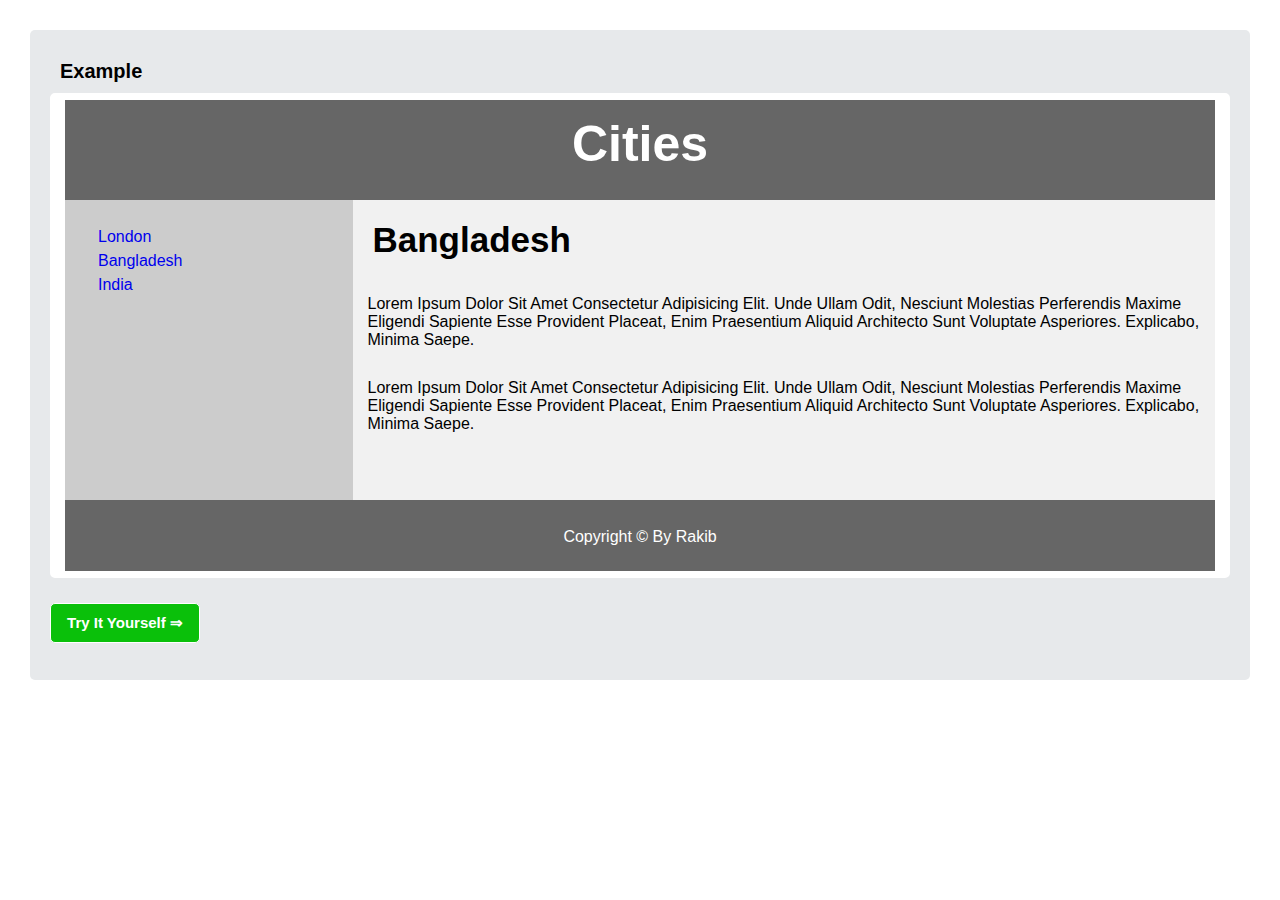
<file: layout/index.html>
<!DOCTYPE html>
<html lang="en">

<head>
    <meta charset="UTF-8">
    <meta http-equiv="X-UA-Compatible" content="IE=edge">
    <meta name="viewport" content="width=device-width, initial-scale=1.0">
    <link rel="stylesheet" href="../layout/css/style.css">
    <link rel="preconnect" href="https://fonts.googleapis.com">
    <link rel="preconnect" href="https://fonts.gstatic.com" crossorigin>
    <title>Layout</title>
</head>

<body>


    <div class="containar">
        <h4>Example</h4>
        <!-- Start header section  -->
        <div class="header-ditail">

            <header class="header">
                <h1>cities</h1>
            </header>
            <!-- End header section  -->
            <!-- Start city section  -->
            <section class="section clearfix">
                <div class="city">
                    <ul>
                        <li><a href="#">london</a></li>
                        <li><a href="#">Bangladesh</a></li>
                        <li><a href="#">india</a></li>
                    </ul>
                </div>
                <!-- End city section  -->
                <!-- Start city details section  -->
                <div class="city-detail">
                    <h2>bangladesh</h2>
                    <p class="pra">Lorem ipsum dolor sit amet consectetur adipisicing elit. Unde ullam odit, nesciunt
                        molestias perferendis maxime eligendi sapiente esse provident placeat, enim praesentium aliquid
                        architecto sunt voluptate asperiores. Explicabo, minima saepe.</p>
                    <p>Lorem ipsum dolor sit amet consectetur adipisicing elit. Unde ullam odit, nesciunt molestias
                        perferendis maxime eligendi sapiente esse provident placeat, enim praesentium aliquid architecto
                        sunt voluptate asperiores. Explicabo, minima saepe.</p>
                </div>
            </section>
            <!-- End city details section  -->
            <!-- Start Footer section  -->
            <section class="footer">
                <footer>
                    <p>copyright &copy by rakib</p>
                </footer>
            </section>
            <!-- End fotter section  -->
        </div>
        <!-- Start button section  -->
        <div class="button">
            <a type="button" href="#">try it yourself &rArr;</a>
        </div>
        <!-- End button section  -->
    </div>

</body>

</html>
</file>
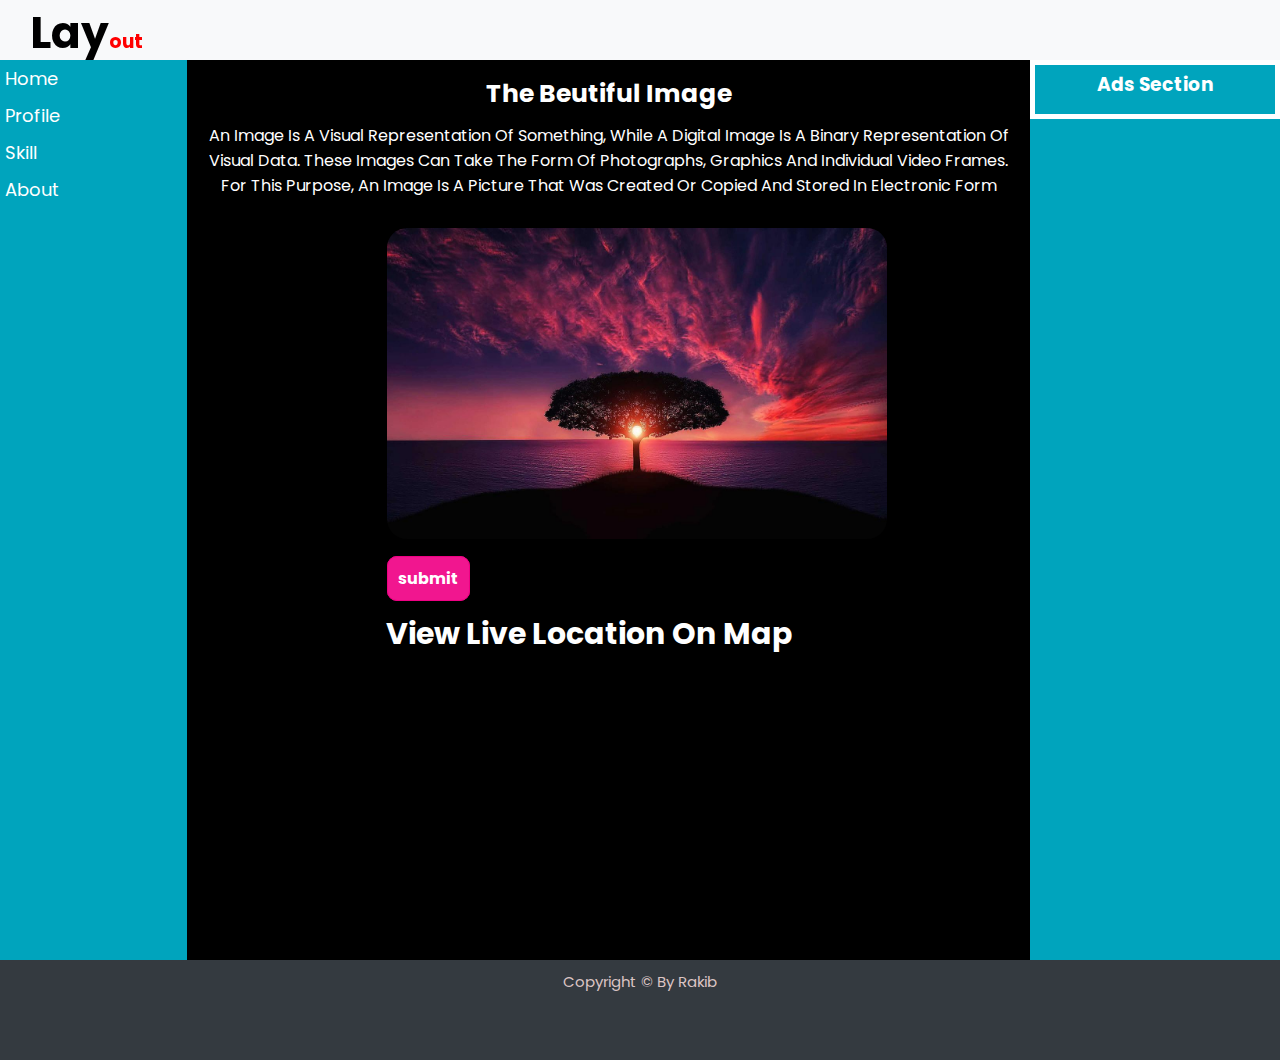
<file: work3/layout1/index.html>
<!DOCTYPE html>
<html lang="en">

<head>
    <meta charset="UTF-8">
    <meta http-equiv="X-UA-Compatible" content="IE=edge">
    <meta name="viewport" content="width=device-width, initial-scale=1.0">
    <!-- css link  -->
    <link rel="stylesheet" href="../layout1/css/style.css">
    <!-- google font  -->
    <link rel="preconnect" href="https://fonts.googleapis.com">
    <link rel="preconnect" href="https://fonts.gstatic.com" crossorigin>
    <link
        href="https://fonts.googleapis.com/css2?family=Open+Sans:ital,wght@0,300;0,400;0,500;0,600;0,700;0,800;1,300&family=Poppins:wght@100;200;300;400;500;600;700;800;900&display=swap"
        rel="stylesheet">
    <!-- Link font-awesome  -->
    <link rel="stylesheet" href="https://cdnjs.cloudflare.com/ajax/libs/font-awesome/6.2.0/css/all.min.css"
        integrity="sha512-xh6O/CkQoPOWDdYTDqeRdPCVd1SpvCA9XXcUnZS2FmJNp1coAFzvtCN9BmamE+4aHK8yyUHUSCcJHgXloTyT2A=="
        crossorigin="anonymous" referrerpolicy="no-referrer" />
    <title>Layout</title>
</head>

<body>
    <section class="container">
        <!-- Start logo section  -->

        <div class="logo">
            <header class="text">
                <h1>Lay<span>out</span></h1>
            </header>
        </div>
        <!-- End logo section  -->
        <!-- Start nav section  -->

        <section class="body">
            <nav class="list">
                <ul>
                    <li><a href="#"><i class="fa fa-home"></i> Home</a></li>
                    <li><a href="#"><i class="fa-solid fa-user"></i> Profile</a></li>
                    <li><a href="#"><i class="fa fa-cogs"></i> Skill</a></li>
                    <li><a href="#"><i class="fa-solid fa-address-card"></i> About</a></li>
                </ul>
            </nav>
            <!--End nav section  -->
            <!-- Start body section  -->

            <div class="body-item">
                <h4>the beutiful image</h4>
                <p>An image is a visual representation of something, while a digital image is a binary representation of
                    visual data. These images can take the form of photographs, graphics and individual video frames.
                    For this purpose, an image is a picture that was created or copied and stored in electronic form</p>
                <img src="../layout1/image/tree-g429cc5787_1280.jpg">
                <br>
                <a href="#">submit</a>
                <div class="map">
                    <h3>view live location on map</h3>
                    <iframe
                        src="https://www.google.com/maps/embed?pb=!1m14!1m12!1m3!1d14607.59915521094!2d90.3654215!3d23.750952700000003!2m3!1f0!2f0!3f0!3m2!1i1024!2i768!4f13.1!5e0!3m2!1sen!2sbd!4v1664522593767!5m2!1sen!2sbd"
                        allowfullscreen="" loading="lazy" referrerpolicy="no-referrer-when-downgrade"></iframe>
                </div>
            </div>
            <div class="ads">
                <h3>Ads Section</h3>
                <iframe src="https://www.youtube.com/embed/XU0FYlY9_E0" title="YouTube video player" frameborder="0"
                    allow="accelerometer; autoplay; clipboard-write; encrypted-media; gyroscope; picture-in-picture"
                    allowfullscreen></iframe>
                <iframe src="https://www.youtube.com/embed/MkcfB7S4fq0" title="YouTube video player" frameborder="0"
                    allow="accelerometer; autoplay; clipboard-write; encrypted-media; gyroscope; picture-in-picture"
                    allowfullscreen></iframe>
                <iframe src="https://www.youtube.com/embed/HcOc7P5BMi4" title="YouTube video player" frameborder="0"
                    allow="accelerometer; autoplay; clipboard-write; encrypted-media; gyroscope; picture-in-picture"
                    allowfullscreen></iframe>
                <iframe src="https://www.youtube.com/embed/MkcfB7S4fq0" title="YouTube video player" frameborder="0"
                    allow="accelerometer; autoplay; clipboard-write; encrypted-media; gyroscope; picture-in-picture"
                    allowfullscreen></iframe>
            </div>


        </section>
        <!--End body section  -->
        <!-- Footer section  -->

        <footer class="footer">
            <p>copyright &copy; by rakib </p>
            <div class="social">
                <a href="#"><i class="fa-brands fa-instagram"></i></a>
                <a href="#"><i class="fa-brands fa-facebook"></i></a>
                <a href="#"><i class="fa-brands fa-linkedin"></i></a>
            </div>
        </footer>
        <!--End Footer section  -->
    </section>
</body>

</html>
</file>
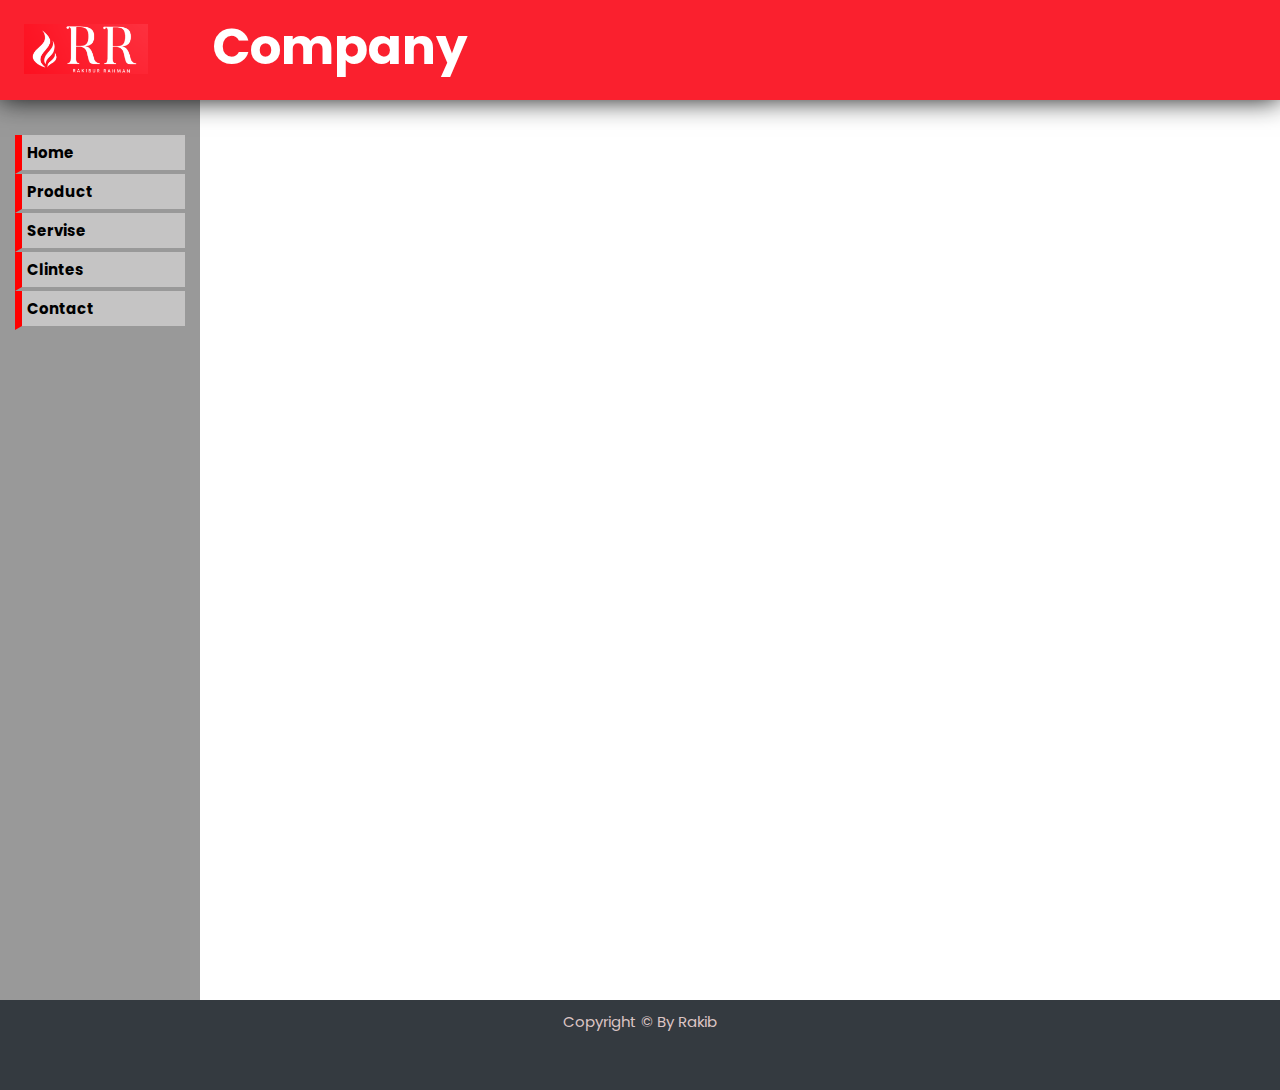
<file: work3/layout2/index.html>
<!DOCTYPE html>
<html lang="en">

<head>
    <meta charset="UTF-8">
    <meta http-equiv="X-UA-Compatible" content="IE=edge">
    <meta name="viewport" content="width=device-width, initial-scale=1.0">
    <!-- css link  -->
    <link rel="stylesheet" href="../layout2/css/style.css">
    <!-- google font  -->
    <link rel="preconnect" href="https://fonts.googleapis.com">
    <link rel="preconnect" href="https://fonts.gstatic.com" crossorigin>
    <link
        href="https://fonts.googleapis.com/css2?family=Open+Sans:ital,wght@0,300;0,400;0,500;0,600;0,700;0,800;1,300&family=Poppins:wght@100;200;300;400;500;600;700;800;900&display=swap"
        rel="stylesheet">
    <!-- Link font-awesome  -->
    <link rel="stylesheet" href="https://cdnjs.cloudflare.com/ajax/libs/font-awesome/6.2.0/css/all.min.css"
        integrity="sha512-xh6O/CkQoPOWDdYTDqeRdPCVd1SpvCA9XXcUnZS2FmJNp1coAFzvtCN9BmamE+4aHK8yyUHUSCcJHgXloTyT2A=="
        crossorigin="anonymous" referrerpolicy="no-referrer" />

    <title>layout2</title>
</head>

<body>
    <section class="container">
        <!-- Start Hader section  -->
        <header class="header">
            <img src="../layout2/image/Capture.PNG">
            <h1>Company</h1>
        </header>
        <!-- End Hader section  -->
        <!-- Start navber section   -->
        <section class="body-nav">
            <div class="body-item">
                <nav class="navber">
                    <ul>
                        <li><a href="#">Home</a></li>
                        <li><a href="#">Product</a></li>
                        <li><a href="#">Servise</a></li>
                        <li><a href="#">Clintes</a></li>
                        <li><a href="#">Contact</a></li>
                    </ul>
                </nav>
            </div>
        </section>
        <!-- end navber section -->
        <!-- Footer section  -->

        <footer class="footer">
            <p>copyright &copy; by rakib </p>
            <div class="social">
                <li><a href="#"><i class="fa-brands fa-instagram"></i></a></li>
                <li><a href="#"><i class="fa-brands fa-facebook"></i></a></li>
                <li><a href="#"><i class="fa-brands fa-linkedin"></i></a></li>
            </div>
        </footer>
        <!--End Footer section  -->
    </section>
</body>

</html>
</file>
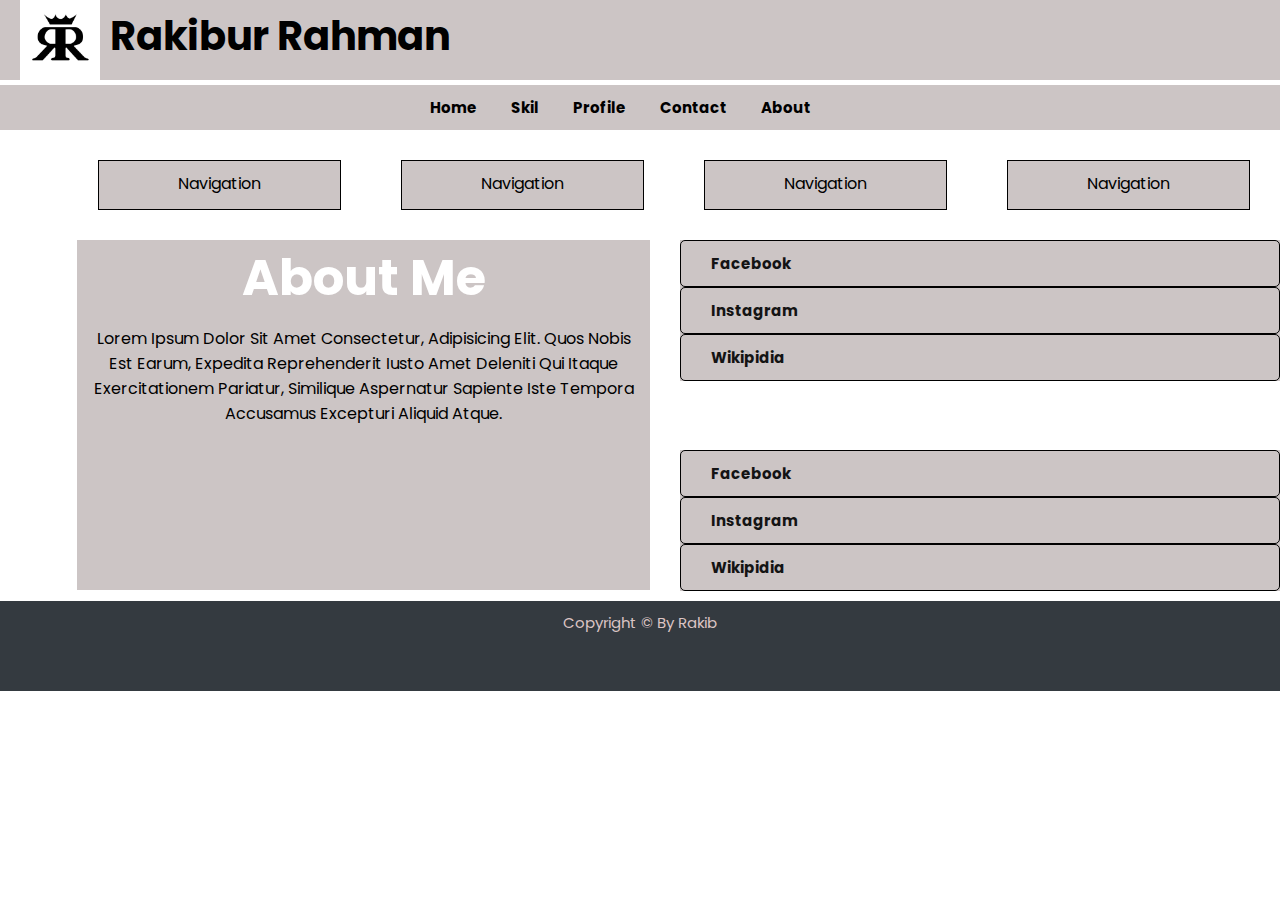
<file: work3/layout3/index.html>
<!DOCTYPE html>
<html lang="en">

<head>
    <meta charset="UTF-8">
    <meta http-equiv="X-UA-Compatible" content="IE=edge">
    <meta name="viewport" content="width=device-width, initial-scale=1.0">
    <!-- css link  -->
    <link rel="stylesheet" href="../layout3/css/style.css">
    <!-- google font  -->
    <link rel="preconnect" href="https://fonts.googleapis.com">
    <link rel="preconnect" href="https://fonts.gstatic.com" crossorigin>
    <link
        href="https://fonts.googleapis.com/css2?family=Open+Sans:ital,wght@0,300;0,400;0,500;0,600;0,700;0,800;1,300&family=Poppins:wght@100;200;300;400;500;600;700;800;900&display=swap"
        rel="stylesheet">
    <!-- Link font-awesome  -->
    <link rel="stylesheet" href="https://cdnjs.cloudflare.com/ajax/libs/font-awesome/6.2.0/css/all.min.css"
        integrity="sha512-xh6O/CkQoPOWDdYTDqeRdPCVd1SpvCA9XXcUnZS2FmJNp1coAFzvtCN9BmamE+4aHK8yyUHUSCcJHgXloTyT2A=="
        crossorigin="anonymous" referrerpolicy="no-referrer" />

    <title>layout3</title>
</head>
<body>
        <section class="container">
            <div class="logo">
                <img src="../layout3/image/1.png" alt="">
                <h1>rakibur rahman</h1>
            </div>
            <header class="header">
                <nav class="navber">
                    <ul>
                        <li><a href="#">home</a></li>
                        <li><a href="#">Skil</a></li>
                        <li><a href="#">profile</a></li>
                        <li><a href="#">contact</a></li>
                        <li><a href="#">about</a></li>
                    </ul>
                </nav>
            </header>
            <section class="navigation">
                <div class="nevi-1">Navigation</div>
                <div class="navi-2">navigation</div>
                <div class="navi-3">navigation</div>
                <div class="navi-4">navigation</div>
            </section>
            <section class="body">
                <div class="about">
                    <h2>About me</h2>
                    <p>Lorem ipsum dolor sit amet consectetur, adipisicing elit. Quos nobis est earum, expedita reprehenderit iusto amet deleniti qui itaque exercitationem pariatur, similique aspernatur sapiente iste tempora accusamus excepturi aliquid atque.</p>
                </div>

                <div class="link">
                    <div class="link-item-1">
                        <li><a href="#"><i class="fa-brands fa-facebook"></i> facebook</a></li>
                        <li><a href="#"><i class="fa-brands fa-instagram"></i> Instagram</a></li>
                        <li><a href="#"><i class="fa-brands fa-wikipedia-w"></i> wikipidia</a></li>
                    </div>
                    <div class="link-item-2">
                        <li><a href="#"><i class="fa-brands fa-facebook"></i> facebook</a></li>
                        <li><a href="#"><i class="fa-brands fa-instagram"></i> Instagram</a></li>
                        <li><a href="#"><i class="fa-brands fa-wikipedia-w"></i> wikipidia</a></li>
                </div>

            </section>
                    <!-- Footer section  -->

        <footer class="footer">
            <p>copyright &copy; by rakib </p>
            <div class="social">
                <li><a href="#"><i class="fa-brands fa-instagram"></i></a></li>
                <li><a href="#"><i class="fa-brands fa-facebook"></i></a></li>
                <li><a href="#"><i class="fa-brands fa-linkedin"></i></a></li>
            </div>
        </footer>
        <!--End Footer section  -->
        </section>
</body>
</html>
</file>
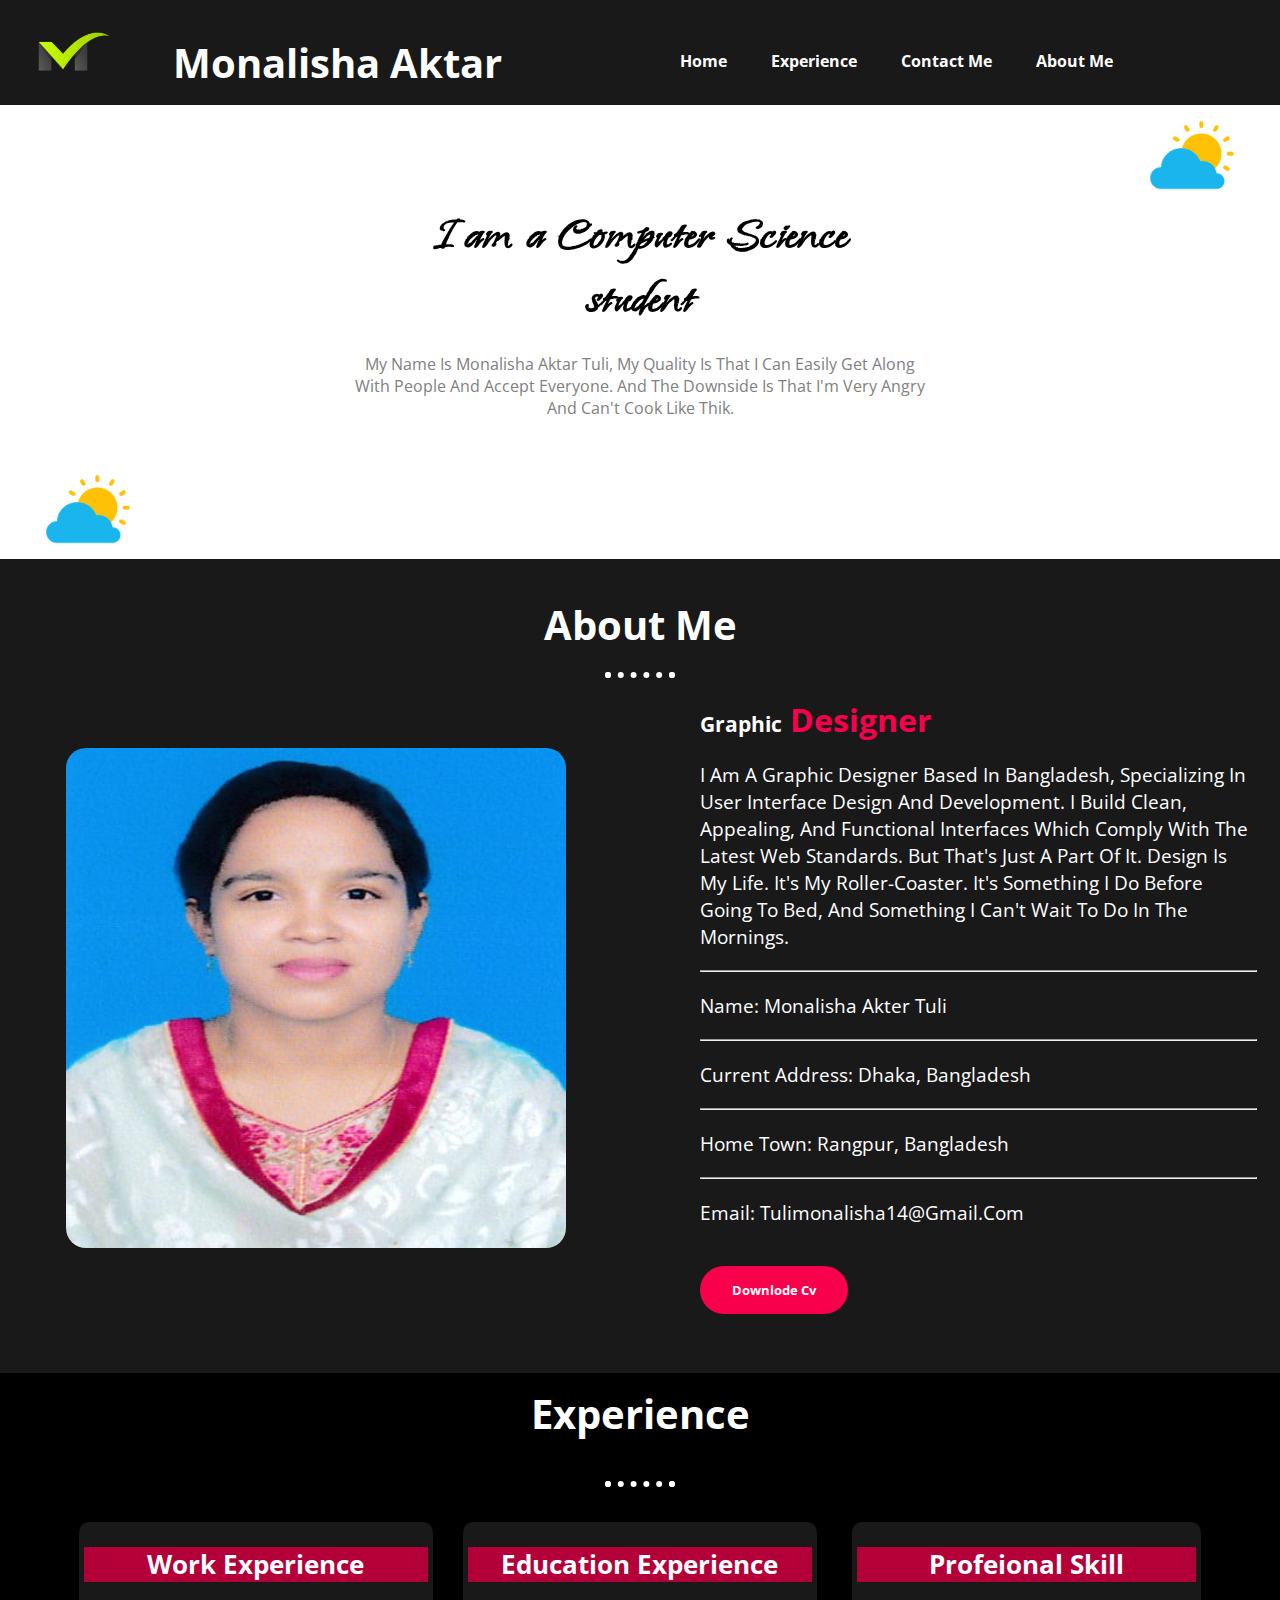
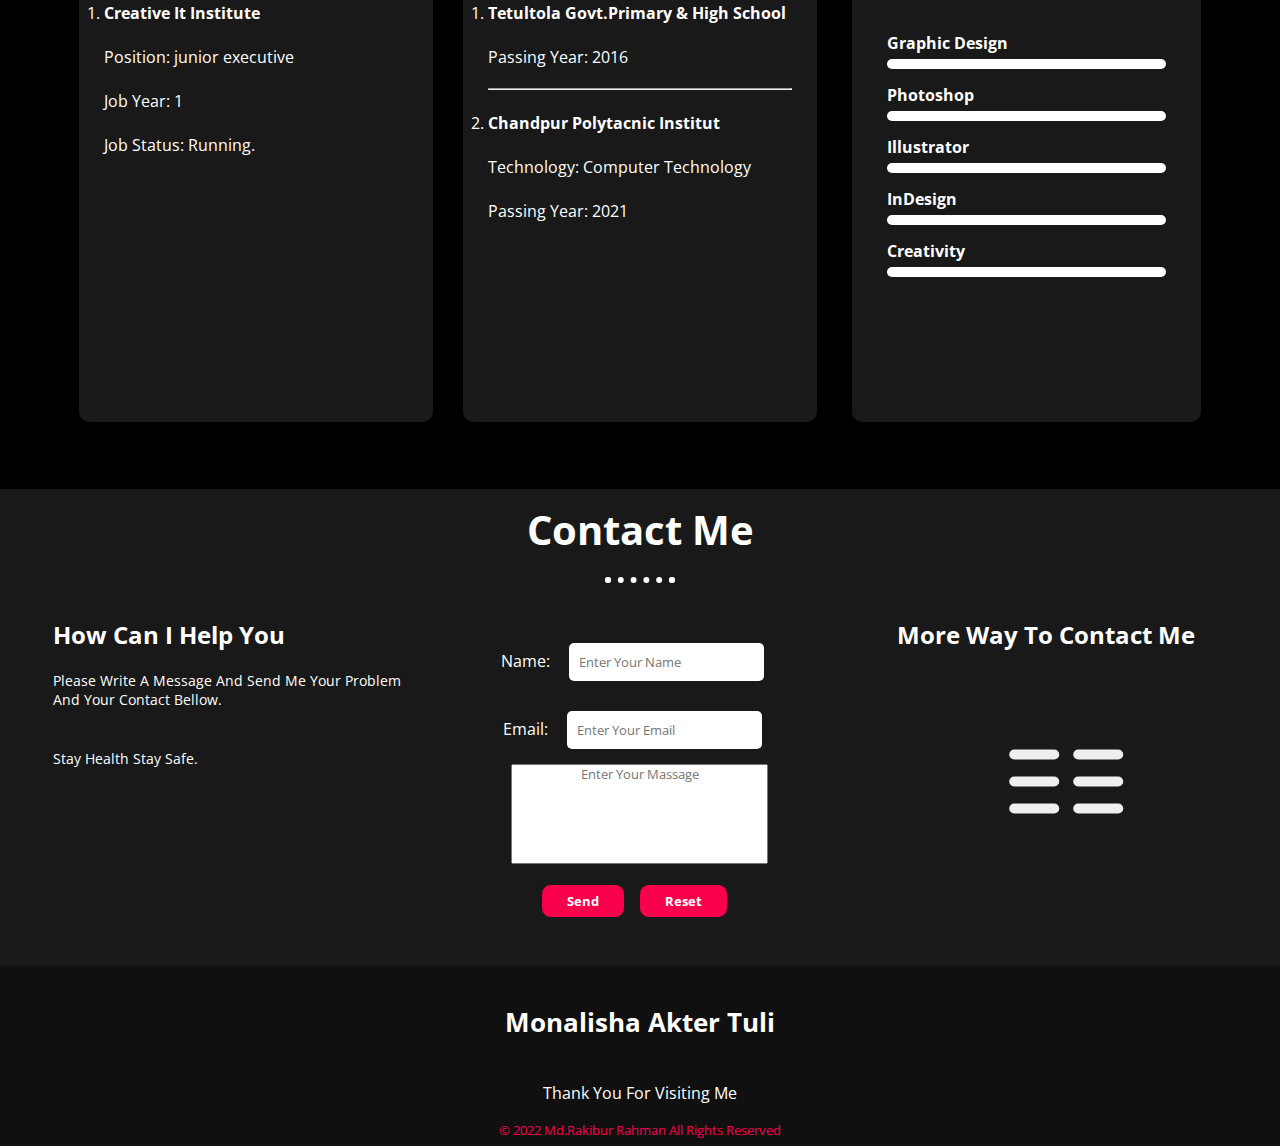
<file: work3/layout4/index.html>
<!DOCTYPE html>
<html lang="en">

<head>
    <meta charset="UTF-8">
    <meta http-equiv="X-UA-Compatible" content="IE=edge">
    <meta name="viewport" content="width=device-width, initial-scale=1.0">

    <!-- Css Link  -->
    <link rel="stylesheet" href="../layout4/css/style.css">
    <!-- Laptop Css  -->
    <link rel="stylesheet" media="screen and (min-width: 768px)" href="../layout4/css/tablet.css">
    <!-- Laptop Css  -->
    <link rel="stylesheet" media="screen and (min-width: 992px)" href="../layout4/css/laptop.css">
    <!-- Icon Link  -->
    <link rel="stylesheet" href="https://cdnjs.cloudflare.com/ajax/libs/font-awesome/6.2.0/css/all.min.css"
        integrity="sha512-xh6O/CkQoPOWDdYTDqeRdPCVd1SpvCA9XXcUnZS2FmJNp1coAFzvtCN9BmamE+4aHK8yyUHUSCcJHgXloTyT2A=="
        crossorigin="anonymous" referrerpolicy="no-referrer" />
    <!-- Google Font  -->
    <link rel="preconnect" href="https://fonts.googleapis.com">
    <link rel="preconnect" href="https://fonts.gstatic.com" crossorigin>
    <link
        href="https://fonts.googleapis.com/css2?family=Island+Moments&family=Open+Sans:ital,wght@0,300;0,400;0,500;0,600;0,700;0,800;1,300&family=Poppins:wght@100;200;300;400;500;600;700;800;900&family=Source+Sans+Pro:wght@200;300;400;600;700;900&display=swap"
        rel="stylesheet">
    <link rel="preconnect" href="https://fonts.googleapis.com">
    <link rel="preconnect" href="https://fonts.gstatic.com" crossorigin>
    <link
        href="https://fonts.googleapis.com/css2?family=Open+Sans:ital,wght@0,300;0,400;0,500;0,600;0,700;0,800;1,300&family=Poppins:wght@100;200;300;400;500;600;700;800;900&family=Source+Sans+Pro:wght@200;300;400;600;700;900&display=swap"
        rel="stylesheet">
    <title>Profile</title>
    <link rel="icon" type="image/x-icon" href="../layout4/image/m.png">
</head>

<body>
    <!-- Navber Start  -->
    <section class="navber">
        <div class="logo col-2 col-s-3">
            <img src="../layout4/image/m.png" alt="logo">
        </div>
        <div class="heading col-4 col-s-3">
            <h1>Monalisha Aktar</h1>
        </div>
        <div class="nav-menu col-6 col-s-6">
            <ul>
                <li><a href="#pro">Home</a></li>
                <li><a href="#experienc">Experience</a></li>
                <li><a href="#contact-me">Contact Me</a></li>
                <li><a href="#about-me">About Me</a></li>
            </ul>
        </div>
    </section>
    <!-- Navber ends -->
    <!-- Profile Start  -->
    <section class="profile" id="pro">
        <img class="img-top-right" src="../layout4/image/wh.png" alt="logo">
        <div class="disk">
            <h2>I am a Computer Science <br> student</h2>
            <p>My name is Monalisha Aktar Tuli, my quality is that I can easily get along with people and accept
                everyone. And the downside is that I'm very angry and can't cook like Thik.</p>
        </div>
        <img class="img-bottom-left" src="../layout4/image/wh.png" alt="logo">
    </section>
    <!-- profile ends  -->
    <!-- Start About  -->
    <section class="about" id="about-me">
        <h3>About Me</h3>
        <hr class="dotted-hr">
        <div class="about-img col-6 col-s-12">
            <img src="../layout4/image/parsonal.jpg" alt="logo">
        </div>
        <div class="aboutme-dice col-6 col-s-12">
            <h4>Graphic<span> Designer</span></h4>
            <p>I am a Graphic Designer based in Bangladesh, specializing in User Interface Design and Development. I
                build clean, appealing, and functional interfaces which comply with the latest web standards. But that's
                just a part of it. Design is my life. It's my roller-coaster. It's something I do before going to bed,
                and something I can't wait to do in the mornings.</p>
            <hr class="aboutme-hr">
            <p>Name: Monalisha Akter Tuli</p>
            <hr class="aboutme-hr">
            <p>Current Address: Dhaka, Bangladesh</p>
            <hr class="aboutme-hr">
            <p>Home Town: Rangpur, Bangladesh</p>
            <hr class="aboutme-hr">
            <p>Email: <a href="https://gmail.com" target="_blank">tulimonalisha14@gmail.com</a></p>
            <p>
                <a href="#" target="_blank">
                    <button class="cv-button">Downlode Cv</button>
                </a>
            </p>
        </div>

    </section>

    <!-- Ends About  -->
    <!-- Profetional Experiance Start  -->
    <section class="profetional" id="experienc">
        <div class="work-heding">
            <h3>Experience</h3>
            <hr class="dotted-hr">
        </div>
        <div class="work-experiance col-4 col-s-6">
            <div class="card">
                <div class="icon">
                    <i class="fa-solid fa-briefcase"></i>
                </div>
                <div class="card-title">
                    <h3>Work Experience</h3>
                </div>
                <div class="card-dace">
                    <ol>
                        <li>
                            <strong> Creative It Institute </strong>
                            <br>
                            <br>Position: junior executive <br>
                            <br>
                            Job Year: 1<br>
                            <br>
                            Job Status: Running.<br>


                        </li>


                    </ol>
                </div>
            </div>
        </div>

        <div class="education col-4 col-s-6">
            <div class="card">
                <div class="icon">
                    <i class="fa-solid fa-school"></i>
                </div>
                <div class="card-title">
                    <h3>Education Experience</h3>
                </div>
                <div class="card-dace">
                    <ol>
                        <li>
                            <strong>Tetultola Govt.Primary & High School</strong>
                            <br>
                            <br>Passing Year: 2016

                        </li>
                        <hr>
                        <br>
                        <li>
                            <strong>Chandpur Polytacnic Institut</strong>
                            <br>
                            <br>Technology: Computer Technology
                            <br>
                            <br>Passing Year: 2021
                        </li>
                    </ol>
                </div>
            </div>
        </div>
        <div class="skill col-4 col-s-6">
            <div class="card">
                <div class="icon">
                    <i class="fa-brands fa-ideal"></i>
                </div>
                <div class="card-title">
                    <h3>Profeional Skill</h3>
                </div>
                <div class="card-dace">
                    <ul>
                        <li class="graphic">Graphic Design</li>
                        <li class="photoshop">Photoshop</li>
                        <li class="illustrator">Illustrator </li>
                        <li class="indesign">InDesign </li>
                        <li class="creativity">Creativity</li>

                    </ul>
                </div>
            </div>
        </div>

    </section>

    <!-- Profetional Experiance Ens  -->
    <!-- Contact me Start  -->
    <section class="contact" id="contact-me">
        <h3>Contact Me</h3>
        <hr class="dotted-hr">
        <div class="contact-f">
            <div class="speach col-4 col-s-4">
                <h3>How Can I Help You</h3>
                <div class="paragraph">
                    <p>Please Write a message and send me your problem and your contact Bellow.</p>
                    <p>Stay Health Stay Safe.</p>
                </div>
            </div>
            <div class="form col-4 col-s-4">
                <form action="mailto:tulimonalisha14@gmail.com" enctype="text/plain" method="post">
                    <label for="name">Name:</label>
                    <input id="name" type="text" name="text" placeholder="Enter Your Name">
                    <br>
                    <label for="email">Email:</label>
                    <input id="email" type="email" name="email" placeholder="Enter Your Email">
                    <br>
                    <textarea name="" id="" cols="30" rows="10" placeholder="enter Your Massage"></textarea>
                    <br>
                    <button name="button" type="submit">Send</button>
                    <button name="button" type="reset">Reset</button>
                </form>
            </div>
            <div class="con col-4 col-s-4">
                <h3>More way to contact me</h3>
                <div class="con-icon">
                    <button class="btn" onclick="window.open('#')" class="request-callback"><i
                            class="fa-brands fa-facebook" style="color: #077AE9;"></i></button>

                    <button class="btn" onclick="window.open('#')" class="request-callback"><i
                            class="fa-brands fa-whatsapp" style="color: #41E163 ;"></i></button>

                    <button class="btn" onclick="window.open('#')" class="request-callback"><i
                            class="fa-brands fa-instagram" style="color: #F70161;"></i></button>

                    <button class="btn" onclick="window.open('#')" class="request-callback"><i
                            class="fa-brands fa-twitter" style="color: #1DA1F2;"></i></button>

                    <button class="btn" onclick="window.open('#')" class="request-callback"><i
                            class="fa-brands fa-linkedin" style="color: #0077B5;"></i></button>

                    <button class="btn" onclick="window.open('#')" class="request-callback"><i
                            class="fa-brands fa-github" style="color: #000000;"></i></button>
                </div>
            </div>
        </div>

    </section>
    <!-- Contact me Ends  -->
    <!-- Start footer Section  -->
    <footer class="col-12 col-s-12">
        <p>Monalisha Akter Tuli</p>
        <p>Thank You For Visiting Me</p>
        <p class="copyright">&copy; 2022 Md.Rakibur Rahman All Rights Reserved</p>
    </footer>
    <!-- End footer Section  -->

</body>

</html>
</file>
<file: layout/css/style.css>
/* Glovel section  */
* {
    padding: 0;
    margin: 0;
    font-family: 'Open Sans', sans-serif;
    box-sizing: border-box;
}

.clearfix::after {
    content: "";
    clear: both;
    display: block;
}

/* End glovel section  */

/* Start header section  */
.style {
    border: 10px solid white;
}

.containar {
    background-color: #e7e9eb;
    margin: 30px;
    height: 650px;
    padding: 20px;
    border-radius: 5px;
}

.containar h4 {
    font-size: 20px;
    padding: 10px;
}

.header-ditail {
    border-top: 7px solid white;
    border-right: 15px solid white;
    border-bottom: 7px solid white;
    border-left: 15px solid white;
    border-radius: 5px;
}

.header {
    background: #666;
    height: 100px;
    text-align: center;
    text-transform: capitalize;

}

.header h1 {
    padding-top: 15px;
    font-size: 50px;
    color: white;
}

/* End header section */

/* Start city section  */
.city {
    width: 25%;
    height: 300px;
    float: left;
    padding: 25px;
    background: #ccc;
}

.city li {
    list-style-type: none;
    text-transform: capitalize;
    padding: 3px;

}

.city li a {
    text-decoration: none;
    padding: 5px;
}
/* End city section  */
/* Start city details section  */
.city-detail {
    float: right;
    width: 75%;
    background: #f1f1f1;
    color: black;
    height: 300px;
}

.city-detail h2 {
    font-size: 35px;
    padding: 20px;
    text-transform: capitalize;
}

.pra {
    padding: 15px;
    text-transform: capitalize;
}

.city-detail p {
    padding: 15px;
    text-transform: capitalize;
}

/* End city details section  */

/* start footer section  */
.footer {
    background: #666;
    color: white;
    padding: 28px;
    text-align: center;
    text-transform: capitalize;
    padding-bottom: 25px;
}

/* End footer section  */

/* start button section  */
.button {
    background: #0ac00a;
    height: 40px;
    width: 150px;
    text-align: center;
    margin-top: 25px;
    padding: 10px;
    border: 1px solid white;
    border-radius: 5px;
    cursor: pointer;
    transition: 0.5s;
}

.button a {
    font-size: 15px;
    font-weight: bold;
    color: white;
    text-decoration: none;
    text-transform: capitalize;
}

.button:hover {
    background: #022c02;
}

/* End button section  */
</file>
<file: work3/layout1/css/style.css>
/* Start global  */
* {
    padding: 0;
    margin: 0;
    font-family: 'Poppins', sans-serif;
    box-sizing: border-box;
}

span {
    color: red;
    font-size: 19px;
}

/* End global  */
/* Start Header logo */
.logo {
    background: #F8F9FA;
    height: 60px;
    position: -webkit-sticky;
    position: sticky;
    top: 0;
}

.text {
    font-size: 22px;
    padding-left: 30px;
}

/* End header  */
/* Start body  */
.body {
    display: flex;


}

/* Start nav section  */
.list {
    background: #00A4BD;
    height: auto;
    width: 200px;
}

.list ul {
    list-style: none;
    padding-bottom: 10px;

}

.list ul li {
    padding: 5px;
    transition: 0.3s;

}

.list ul li:hover {
    background: #9de6f1;
    cursor: pointer;

}

.list ul a {
    text-transform: capitalize;
    text-decoration: none;
    font-size: 18px;
    color: white;
}

/* End nav section  */
/* Start body section  */
.body-item {
    width: 900px;
    height: 900px;
    background: #000000;
}

.body-item h4 {
    padding-top: 10px;
    text-align: center;
    font-size: 25px;
    color: rgb(255, 255, 255);
    margin: 5px;
    text-transform: capitalize;
}

.body-item p {
    text-align: center;
    color: white;
    text-transform: capitalize;
    margin: 5px;
    padding: 5px;
}

.body-item img {
    width: 500px;
    margin-left: 200px;
    margin-top: 20px;
    margin-bottom: 20px;
    border-radius: 20px;
}

.body-item a {
    text-decoration: none;
    background: #f1168f;
    color: white;
    margin: 200px;
    font-weight: bold;
    border: 1px solid #ee0083;
    padding: 10px;
    border-radius: 10px;
    margin-top: 10px;
    transition: 0.5s;
}

.body-item a:hover {
    background: white;
    color: black;
}

/* End body section  */
/* Start map section  */
.map {

    margin-left: 189px;
    margin-top: 10px;
}

.map h3 {
    color: rgb(255, 255, 255);
    font-size: 30px;
    padding: 10px;
    text-transform: capitalize;

}

.map iframe {
    height: 260px;
    width: 521px;
    border: 0;
    border-radius: 8px;
}

/* End map section  */
/* Start ads Section  */
.ads {
    background: #00A4BD;
    width: 250px;
}

.ads h3 {
    text-align: center;
    text-transform: capitalize;
    color: white;
    padding-top: 5px;
    padding-bottom: 15px;
    border: 5px solid white;
}

.ads iframe {
    height: 194px;
    width: 250px;
    padding: 5px;
    margin-bottom: 5px;
}

/* End ads Section  */
/* Start footer  */
.footer {
    height: 100px;
    background: #343A40;
}

.footer p {
    color:#dbc4c4;
    text-align: center;
    text-transform: capitalize;
    font-size: 15px;
    padding-top: 10px;
    padding-bottom: 10px;
}
.social {
        align-items: center;
        padding-left: 615px;
        font-size: 25px;
}
.social a{
    background: transparent;
    border-radius: 200px;
    padding: 5px;
    transition: 0.6s;
}
.social a i{
    color: #ff00dd;
    transition: 0.6s;
}
.social a i:hover{
    color: #ffffff;
    font-size: 28px;
}
/* End footer  */
</file>
<file: work3/layout2/css/style.css>
/* gloval section  */
* {
    padding: 0px;
    margin: 0px;
    font-family: 'Poppins', sans-serif;
    box-sizing: border-box;
}

/* End gloval section  */
/* Star header  */
.header {
    background: #fa202e;
    height: 100px;
    box-shadow: 0px 0px 25px 0px rgb(19, 20, 20);
    display: flex;
    position: sticky;
    top: 0px;

}

.header img {
    margin: 24px;
    height: 50px;
}

.header h1 {
    display: inline;
    padding: 9px;
    font-size: 50px;
    color: white;
    padding-left: 40px;
}

/* End header Section  */
/* Start navber section  */
.body-nav {
    display: flex;
    min-height: 100vh;

}

.body-item {
    width: 200px;
    background: #999999;
}

.navber {
    padding-top: 20px;
    margin: 15px;

}

.navber ul {
    list-style: none;
}

.navber ul li {
    padding: 5px;
    background: #c5c4c4;
    border-left: 7px solid red;
    border-bottom: 4px solid #999999;
    color: white;
    transition: 0.5s;
}

.navber ul li:hover {
    background: white;
    cursor: pointer;
}

.navber ul li a {
    font-weight: bold;
    font-size: 15px;
    text-decoration: none;
    color: black;
}

/* End navber section  */
/* Start footer  */
.footer {
    height: 90px;
    background: #343A40;
}

.footer p {
    color: #dbc4c4;
    text-align: center;
    text-transform: capitalize;
    font-size: 15px;
    padding-top: 10px;
    padding-bottom: 10px;
}

.social {
    display: flex;
    align-items: center;
    padding-left: 610px;
    font-size: 25px;
}

.social li {

    padding: 0px 5px;
    list-style: none;
}

.social a {
    background: transparent;
    border-radius: 200px;
    padding: 5px;
    color: #fd0b0b;
    transition: 0.5s;
}

.social li a:hover {
    font-size: 28px;
    color: aqua;
}

/* End footer  */
</file>
<file: work3/layout3/css/style.css>
* {
    padding: 0px;
    margin: 0px;
    font-family: 'Poppins', sans-serif;
    box-sizing: border-box;
}
.container{
    height: 100vh;
    width: 100%;
}
/* logo ection  */
.logo{
    display: flex;
    background: #ccc5c5;
}
.logo img{
    height: 80px;
    margin-left: 20px;
}
.logo h1 {
    padding-left: 10px;
    font-size: 40px;
    text-transform: capitalize;
    padding-top: 6px;
}
/* End logo ection  */
/* Start header section  */
.header{
    background: #ccc5c5;
    margin-top: 5px;
}
.navber{
    display: flex;
    align-items: center;
    justify-content: space-between;
    padding-left: 420px;
    padding-right: 2%;
}
.navber ul li{
    list-style-type: none;
    display: inline-block;
    padding: 10px 20px 10px 10px;
    background-color: transparent;
    transition: 0.4s;
}
.navber ul li:hover{
    background: #ffffff;
    color: aqua;
    cursor: pointer;
}
.navber ul li a{
    font-size: 15px;
    font-weight: bold;
    text-decoration: none;
    text-align: center;
    text-transform: capitalize;
    color: black;
}
/* End header section  */
/* start navigation section  */

.navigation{
    display: flex;
    padding-left: 68px;
}
.nevi-1 {
    margin: 30px;
    border: 1px solid rgb(0, 0, 0);
    background: #ccc5c5;
    padding-top: 10px;
    text-align: center;
    text-transform: capitalize;
    width: 250px;
    height: 50px;
}

.navi-2 {
    margin: 30px;
    border: 1px solid rgb(0, 0, 0);
    background: #ccc5c5;
    text-transform: capitalize;
    padding-top: 10px;
    text-align: center;
    width: 250px;
    height: 50px;
}
.navi-3 {
    margin: 30px;
    border: 1px solid rgb(0, 0, 0);
    background: #ccc5c5;
    text-transform: capitalize;
    padding-top: 10px;
    text-align: center;
    width: 250px;
    height: 50px;
}

.navi-4 {
    margin: 30px;
    border: 1px solid rgb(0, 0, 0);
    background: #ccc5c5;
    text-transform: capitalize;
    padding-top: 10px;
    text-align: center;
    width: 250px;
    height: 50px;
}
/* End navigation section  */
/* Start body section  */
.body{
    display: flex; 
}
.about{
    width: 600px;
    height: 350px;
    margin-left: 77px;
    background:  #ccc5c5;
}
.about h2{
    text-align: center;
    color: white;
    font-size: 50px;
    text-transform: capitalize;
}
.about p{
    text-align: center;
    text-transform: capitalize;
    padding: 10px;
}
.link{
    margin-left: 30px;
}
.link-item-1{
    background: #ccc5c5;
    width: 600px;
    height: auto;
    margin-bottom: 69px;
}
.link-item-1 li{
    list-style: none;
    padding: 10px;
    border: 1px solid black;
    border-radius: 5px;
    transition: 0.5s;
}
.link-item-1 li a{
    text-decoration: none;
    text-transform: capitalize;
    margin-left: 20px;
    color: rgb(20, 20, 20);
    font-size: 15px;
    font-weight: bold;
}
.link-item-1 li:hover{
    background: white;
    cursor: pointer;
}
.link-item-2{
    background: #ccc5c5;
    width: 600px;
    height: auto;
    margin-bottom: 10px;
}
.link-item-2 li{
    list-style: none;
    padding: 10px;
    border: 1px solid black;
    border-radius: 5px;
    transition: 0.5s;
}
.link-item-2 li:hover{
    background: white;
    cursor: pointer;
}
.link-item-2 li a{
    text-decoration: none;
    text-transform: capitalize;
    margin-left: 20px;
    color: rgb(20, 20, 20);
    font-size: 15px;
    font-weight: bold;
}
/* Start footer  */
.footer {
    height: 90px;
    background: #343A40;
}

.footer p {
    color: #dbc4c4;
    text-align: center;
    text-transform: capitalize;
    font-size: 15px;
    padding-top: 10px;
    padding-bottom: 10px;
}

.social {
    display: flex;
    align-items: center;
    padding-left: 610px;
    font-size: 25px;
}

.social li {

    padding: 0px 5px;
    list-style: none;
}

.social a {
    background: transparent;
    border-radius: 200px;
    padding: 5px;
    color: #fd0b0b;
    transition: 0.5s;
}

.social li a:hover {
    font-size: 28px;
    color: aqua;
}

/* End footer  */
</file>
<file: work3/layout4/css/style.css>
* {
    padding: 0px;
    margin: 0px;
    font-family: 'Open Sans', sans-serif;
    box-sizing: border-box;
}

/* Global Section  */
p {
    font-size: 1.2rem;
    text-align: justify;
    padding: 20px 0px;
    text-transform: capitalize;
}

a {
    color: white;
    font-size: 1.2rem;
    text-decoration: none;
}

h1 {
    font-size: 2.5rem;
    font-weight: bold;
    text-align: center;
}

h2 {
    font-family: 'Island Moments', cursive;
    font-size: 3.5rem;
}

h3 {
    font-size: 2.5rem;
    text-align: center;
}

h4 {
    font-size: 1.3rem;
    font-weight: bold;
}

span {
    color: #f9004d;
    font-size: 2rem;
}

.dotted-hr {
    border: dotted 6px white;
    border-bottom: none;
    margin: 20px auto;
    width: 70px;
}

[class*="col-"] {
    float: left;
    padding: 15px;
}

/* For Tablet  */
[class*="col-s-"] {
    float: left;
}

/* For mobile  */
[class*="col-"] {
    width: 100%;
}

/* Global Ends \ */

/* Navber Start  */
.navber {
    background: #191919;
    text-align: center;
}

.logo img {
    width: 150px;
    height: 100px;
}

.heading h1 {
    color: white;

}

.nav-menu li {
    display: flex;
    flex-direction: column;
    text-transform: uppercase;
}

.nav-menu li {
    list-style-type: none;
}

.nav-menu li a {
    color: white;
    text-decoration: none;
    font-weight: bold;
    text-transform: capitalize;
}

label .logo {
    font-size: 32px;
    padding-left: 60px;
}

.nav-menu li {
    background-color: #191919;
    text-decoration: none;
    border: 5px solid transparent;
    font-weight: bold;
    padding: 13px 30px;
    border-radius: 3px;
    transition: .4s;

}

.nav-menu li:hover {
    background-color: black;
    border-bottom: 5px solid #f9004d;
    cursor: pointer;
}

.navber::after {
    content: '';
    display: table;
    clear: both;
}

/* navber ends  */
/* Profile starts  */

.profile {
    padding: 100px 60px;
    text-align: center;
    position: relative;
}

.profile img {
    width: 100px;
    height: auto;
}

.profile .img-top-right {
    position: absolute;
    top: 0px;
    right: 3%;
    transition: transform 2s;
}

.profile .img-top-right:hover {
    transform: rotate(360deg);
}

.profile .img-bottom-left {

    position: absolute;
    bottom: 0px;
    left: 3%;
    transition: transform 2s;
}

.profile .img-bottom-left:hover {
    transform: rotate(360deg);
}

.profile .disk p {
    font-size: 1rem;
    color: gray;
    margin: 0px auto 20px auto;
    text-align: center;
    width: 80%;

}

/* About Me Start  */

.about {
    background-color: #191919;
    padding: 3% 1%;
    color: white;
    text-align: center;
    font-family: 'Open Sans', sans-serif;

}

.about-img img {
    border: 5px solid white;
    border-radius: 50%;
    height: 220px;
    width: 200px;
}

.about p {
    text-align: center;
}

.cv-button {
    background-color: #f9004d;
    color: white;
    text-decoration: none;
    border: 2px solid transparent;
    font-weight: bold;
    padding: 13px 30px;
    border-radius: 30px;
    transition: .4s;
}

.cv-button:hover {
    background-color: transparent;
    border: 2px solid #f9004d;
    cursor: pointer;
}

.about::after {
    content: '';
    display: table;
    clear: both;
}

/* About me Ends  */

/* Profetional  Experiance Start  */
.profetional {
    padding: 1% 2%;
    background-color: black;

}

.work-heding h3 {
    color: white;
    text-align: center;
    text-transform: capitalize;
    margin-bottom: 40px;
}

.work-experiance .card {
    background-color: #191919;
    color: white;
    border-radius: 10px;
    padding: 5px;
    transition: 0.3s;
    height: 500px;
    margin-bottom: 40px
}

.work-experiance .card:hover {
    box-shadow: 0px 5px 5px 5px #f9004d;
}

.icon {
    text-align: center;
    font-size: 50px;
    margin-top: 10px;
    margin-bottom: 20px;
    color: white;
}

.card-title h3 {
    background-color: #b30039;
    color: white;
    font-size: 1.6rem;
}

.card-dace {
    padding: 20px;
    text-align: left;
}

.card-dace ol li {
    padding-bottom: 20px;

}

.education .card {
    background-color: #191919;
    color: white;
    border-radius: 10px;
    padding: 5px;
    transition: 0.3s;
    height: 500px;
    margin-bottom: 40px
}

.education .card:hover {
    box-shadow: 0px 5px 5px 5px #f9004d;
}

.skill .card {
    background-color: #191919;
    color: white;
    border-radius: 10px;
    padding: 5px;
    transition: 0.3s;
    height: 500px;
    margin-bottom: 40px
}

.skill .card:hover {
    box-shadow: 0px 5px 5px 5px #f9004d;
}

.skill {
    padding-left: 20px;
}

.skill li {
    list-style-type: none;
    font-weight: bold;
    margin: 30px 10px;
    text-transform: capitalize;
    position: relative;
}

.skill li::before {
    content: '';
    position: absolute;
    background-color: #ffffff;
    top: calc(100% + 5px);
    border-radius: 1000px;
    left: 0px;
    width: 100%;
    height: 10px;
}

.skill li::after {
    content: '';
    position: absolute;
    background-color: #f9004d;
    top: calc(100% + 5px);
    border-radius: 1000px;
    left: 0px;
    width: 0%;
    height: 10px;
    animation-duration: 3s;
    animation-timing-function: linear;
    animation-fill-mode: forwards;
    animation-iteration-count: initial;
}

.skill li.graphic::after {
    animation-name: graphic;
}

@keyframes graphic {
    to {
        width: 90%;
    }

}

.skill li.photoshop::after {
    animation-name: photoshop;
}

@keyframes photoshop {
    to {
        width: 85%;
    }

}

.skill li.illustrator::after {
    animation-name: illustrator;
}

@keyframes illustrator {
    to {
        width: 80%;
    }

}

.skill li.indesign::after {
    animation-name: indesign;
}

@keyframes indesign {
    to {
        width: 85%;
    }

}

.skill li.creativity::after {
    animation-name: creativity;
}

@keyframes creativity {
    to {
        width: 90%;
    }

}

.profetional::after {
    content: '';
    display: table;
    clear: both;
}

/* Profetional  Experiance Ends  */

/* Contact me Start  */
.contact {
    padding: 1% 3%;
    background-color: #191919;
}

.form {
    text-align: center;
    padding: 10px;
    margin: 15px;

}

.contact h3 {
    color: white;
}

.speach h3 {
    font-size: .5rem;
    font-size: 1.5rem;
    font-weight: bold;
    text-transform: capitalize;
    text-align: left;
}

.paragraph p {
    text-align: left;
    color: white;
    font-size: 0.9rem;
}

.form {
    text-align: left;
}

.form label {
    color: white;
}

.form input {
    text-align: left;
    padding: 10px;
    margin: 15px;
    border-style: none;
    border: none;
    border-radius: 5px;
}

.form textarea {
    text-align: center;
    text-transform: capitalize;
    resize: none;
    height: 100px;
    margin-bottom: 10px;
}

.form button {
    background-color: #f9004d;
    border: 1px solid #191919;
    border-radius: 10px;
    text-transform: capitalize;
    padding: 7px 25px;
    margin: 5px 10px 10px 0px;
    color: white;
    font-weight: bold;
    transition: 1s;
}

.form button:hover {
    background-color: transparent;
    border: 1px solid #ffffff;
}

.con h3 {
    font-size: 1.5rem;
    font-weight: bold;
    text-transform: capitalize;
    text-align: center;
    padding-bottom: 30px;
}

.con {
    text-align: center;
}

.con-icon .btn {
    font-size: 1.5rem;
    border: none;
    padding: 5px;
    margin: 5px;
    width: 50px;
    border-radius: 30px;
    cursor: pointer;
    transition: 0.5s;
}

.con-icon .btn:hover {
    background-color: transparent;
}

.contact::after {
    content: '';
    display: table;
    clear: both;
}

/* Contact me Ends  */

/* Start footer  */
footer {
    position: relative;
    width: 100%;
    height: 180px;
    background: #101010;
    display: flex;
    flex-direction: column;
    align-items: center;
    justify-content: center;
}

footer p:nth-child(1) {
    font-size: 1.6rem;
    color: white;
    font-weight: bold;
}

footer p:nth-child(2) {
    color: white;
    font-size: 1rem;
    text-align: center;
    line-height: 26px;

}

.copyright {
    position: absolute;
    color: #f9004d;
    top: 75%;
    bottom: 35px;
    font-size: 0.8rem;

}

.fotter::after {
    content: '';
    display: table;
    clear: both;
}

/* Ends footer  */
</file>
<file: work3/layout4/css/tablet.css>
/* For tablets: */
  .col-s-1 {
      width: 8.33%;
  }

  .col-s-2 {
      width: 16.66%;
  }

  .col-s-3 {
      width: 25%;
  }

  .col-s-4 {
      width: 33.33%;
  }

  .col-s-5 {
      width: 41.66%;
  }

  .col-s-6 {
      width: 50%;
  }

  .col-s-7 {
      width: 58.33%;
  }

  .col-s-8 {
      width: 66.66%;
  }

  .col-s-9 {
      width: 75%;
  }

  .col-s-10 {
      width: 83.33%;
  }

  .col-s-11 {
      width: 91.66%;
  }

  .col-s-12 {
      width: 100%;
  }

  h4 {
      text-align: left;
  }

  /* navber start  */
  .logo {
      text-align: left;
  }

  .logo img {
      width: 100px;
      height: 80px;
  }

  .heading h1 {
      padding-top: 25px;
      font-size: 1rem;


  }

  .nav-menu {
      padding-top: 40px;
  }

  .nav-menu li {
      flex-direction: row;
      justify-content: flex-end;

  }

  .nav-menu li {
      display: inline;
      background-color: transparent;
      padding: 5px 0px;
      margin: 5px 0px;
  }

  .nav-menu li:hover {
      background-color: black;
      border-radius: 0px;
      border-bottom: 5px solid #f9004d;
      cursor: pointer;
  }

  .nav-menu li a {
      font-size: 0.9rem;

  }

  /* navber Ends  */
  /* Profile Start  */
  .profile .img-top-right {
      position: absolute;
      width: 100px;
      transition: transform 2s, width 2s;
  }

  .profile .img-top-right:hover {
      width: 120px;
  }

  .profile .img-bottom-left {
      position: absolute;
      transition: transform 2s, width 2s;
  }

  .profile .img-bottom-left:hover {
      width: 120px;
  }

  .profile .disk p {
      width: 50%;

  }

  /* Profile Ends  */
  /* About Me Start  */
  .aboutme-dice {
      padding: 0px 10px 0px 60px;
  }

  .about-img {
      padding: 50px 20px 0px 0px;

  }

  .about-img img {
      border: none;
      border-radius: 50px;
      height: 350px;
      width: 350px;
      margin-bottom: 40px;
  }

  .aboutme-dice p,
  a {
      text-align: left;
  }

  /* About Me Ends  */
  /* Profetional  Experiance Start  */
  .profetional {
      padding: 1% 3%;

  }

  .work-experiance .card {
      background-color: #191919;
      border-radius: 10px;
      padding: 5px;
      transition: 0.3s;
      height: 600px;
      margin-bottom: 20px
  }

  .education .card {
      background-color: #191919;
      border-radius: 10px;
      padding: 5px;
      transition: 0.3s;
      height: 600px;
      margin-bottom: 20px
  }

  .skill .card {
      background-color: #191919;
      border-radius: 10px;
      padding: 5px;
      transition: 0.3s;
      height: 600px;
      margin-bottom: 20px
  }

  /* Profetional  Experiance Ends  */

  /* Contact me Start  */
  .contact-f {
      display: flex;
  }

  .form {
      text-align: center;
  }

  .con h3 {
      font-size: 1rem;
  }

  .con-icon {
      margin-left: 20px;
  }



  /* Contact me Ends  *
</file>
<file: work3/layout4/css/laptop.css>
/* For desktop: */
.col-1 {
    width: 8.33%;
}

.col-2 {
    width: 16.66%;
}

.col-3 {
    width: 25%;
}

.col-4 {
    width: 33.33%;
}

.col-5 {
    width: 41.66%;
}

.col-6 {
    width: 50%;
}

.col-7 {
    width: 58.33%;
}

.col-8 {
    width: 66.66%;
}

.col-9 {
    width: 75%;
}

.col-10 {
    width: 83.33%;
}

.col-11 {
    width: 91.66%;
}

.col-12 {
    width: 100%;
}

h4 {
    text-align: left;

}

/* navber start  */
.logo {
    text-align: left;
    width: 150px;
    height: 100px;
}

.heading h1 {
    font-size: 2.5rem;
    text-align: right;
    padding-top: 20px;
    padding-right: 60px;
}

.nav-menu {
    padding-top: 50px;
}

.nav-menu li {
    flex-direction: row;
    justify-content: flex-end;

}

.nav-menu li {
    display: inline;
    background-color: transparent;
    padding: 5px 15px;
    margin: 20px 0px;
}

.nav-menu li:hover {
    background-color: black;
    border-radius: 0px;
    border-bottom: 5px solid #f9004d;
    cursor: pointer;
}

.nav-menu li a {
    font-size: 1rem;

}


/* navber Ends  */
/* Profile Start  */
.profile .img-top-right {
    position: absolute;
    width: 100px;
    transition: transform 2s, width 2s;
}

.profile .img-top-right:hover {
    width: 120px;
}

.profile .img-bottom-left {
    position: absolute;
    transition: transform 2s, width 2s;
}

.profile .img-bottom-left:hover {
    width: 120px;
}

.profile .disk p {
    width: 50%;

}

/* Profile Ends  */
/* About Me Start  */
.aboutme-dice {
    padding: 0px 10px 0px 60px;
}

.about-img {
    padding: 50px 20px 0px 0px;

}

.about-img img {
    border: none;
    border-radius: 20px;
    height: 500px;
    width: 500px;
}

.aboutme-dice p {
    text-align: left;
}

/* About Me Ends  */
/* Profetional  Experiance Start  */
.profetional {
    padding: 1% 5%;
    align-items: center;
}

.work-experiance .card {
    background-color: #191919;
    border-radius: 10px;
    padding: 5px;
    transition: 0.3s;
    height: 500px;
    margin-bottom: 40px
}

.education .card {
    background-color: #191919;
    border-radius: 10px;
    padding: 5px;
    transition: 0.3s;
    height: 500px;
    margin-bottom: 40px
}

.skill .card {
    background-color: #191919;
    border-radius: 10px;
    padding: 5px;
    transition: 0.3s;
    height: 500px;
    margin-bottom: 40px
}

/* Profetional  Experiance Ends  */
/* Contact me Start  */
.contact-f {
    display: flex;
}

.form {
    text-align: center;
}

.con h3 {
    font-size: 1.5rem;
}

.con {
    position: relative;
}

.con-icon {
    position: absolute;
    top: 50%;
    left: 50%;
    transform: translate(-50%, -50%);
}


/* Contact me Ends  */
</file>
